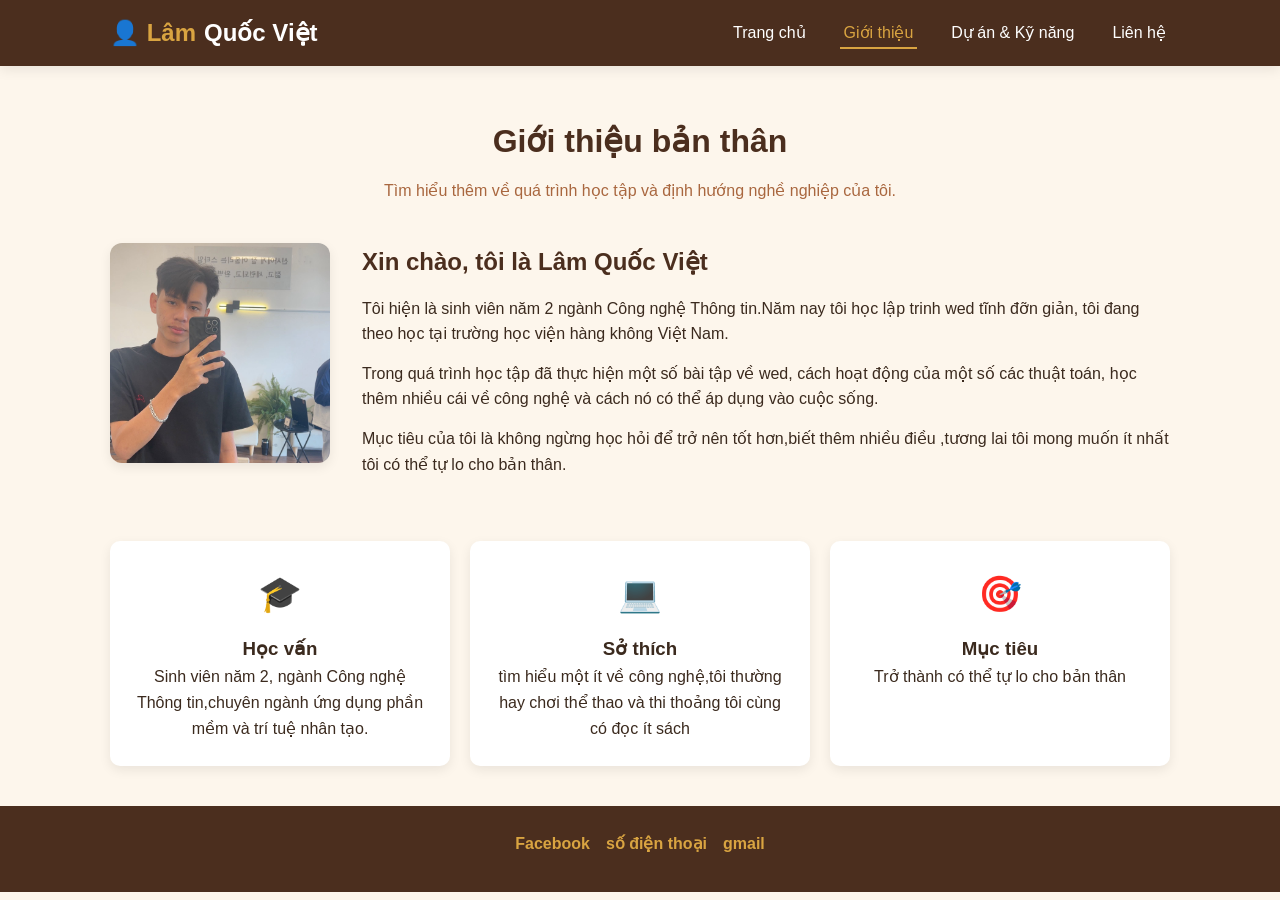
<file: about.html>
<!DOCTYPE html>
<html lang="vi">
<head>
<meta charset="UTF-8" />
<meta name="viewport" content="width=device-width, initial-scale=1.0" />
<title>Lâm Quóc Việt - Giới thiệu</title>
<link rel="stylesheet" href="css/style.css" />
</head>
<body>

<header>
  <nav class="navbar">
    <a href="index.html" class="logo">👤 Lâm<span>Quốc Việt</span></a>
    <ul class="nav-links" id="navLinks">
      <li><a href="index.html">Trang chủ</a></li>
      <li><a href="about.html" class="active">Giới thiệu</a></li>
      <li><a href="projects.html">Dự án &amp; Kỹ năng</a></li>
      <li><a href="contact.html">Liên hệ</a></li>
    </ul>
    <button class="menu-toggle" id="menuToggle" aria-label="Mở menu">
      <span></span><span></span><span></span>
    </button>
  </nav>
</header>

<section class="container" style="padding-top:50px;">
  <h1 class="section-title">Giới thiệu bản thân</h1>
  <p class="section-subtitle">Tìm hiểu thêm về quá trình học tập và định hướng nghề nghiệp của tôi.</p>

  <div class="about-flex">
    <img src="img/avatar.jpg" alt="Lâm Quốc Việt" />
    <div class="about-text">
      <h2>Xin chào, tôi là Lâm Quốc Việt</h2>
      <p>
        Tôi hiện là sinh viên năm 2 ngành Công nghệ Thông tin.Năm nay tôi học lập trinh wed tĩnh đỡn giản,
        tôi đang theo học tại trường học viện hàng không Việt Nam.
      </p>
      <p>
        Trong quá trình học tập đã thực hiện một số bài tập về wed, cách hoạt động của một số các thuật toán,
        học thêm nhiều cái về công nghệ và cách nó có thể áp dụng vào cuộc sống.
      </p>
      <p>
        Mục tiêu của tôi là không ngừng học hỏi để trở nên tốt hơn,biết thêm nhiều điều ,tương lai tôi mong muốn
        ít nhất tôi có thể tự lo cho bản thân.
      </p>
    </div>
  </div>

  <div class="values">
    <div class="value-box">
      <div class="icon">🎓</div>
      <h3>Học vấn</h3>
      <p>Sinh viên năm 2, ngành Công nghệ Thông tin,chuyên ngành ứng dụng phần mềm và trí tuệ nhân tạo.</p>
    </div>
    <div class="value-box">
      <div class="icon">💻</div>
      <h3>Sở thích</h3>
      <p>tìm hiểu một ít về công nghệ,tôi thường hay chơi thể thao và thi thoảng tôi cùng có đọc ít sách</p>
    </div>
    <div class="value-box">
      <div class="icon">🎯</div>
      <h3>Mục tiêu</h3>
      <p>Trở thành có thể tự lo cho bản thân </p>
    </div>
  </div>
</section>

<footer>
  <div class="socials">
    <a href="#">Facebook</a>
    <a href="#">số điện thoại</a>
    <a href="#">gmail</a>
  </div>
</footer>

<script src="js/main.js"></script>
</body>
</html>
</file>
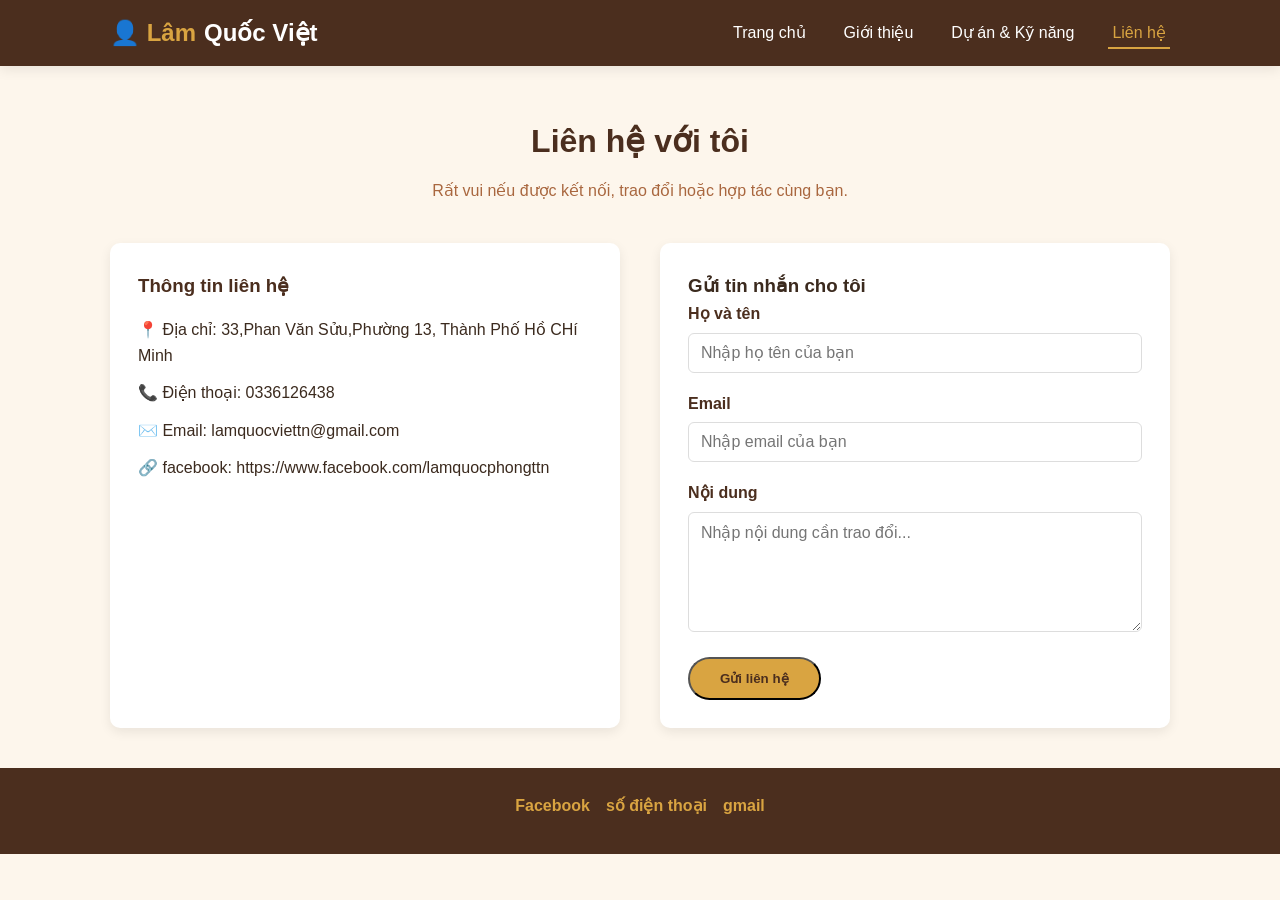
<file: contact.html>
<!DOCTYPE html>
<html lang="vi">
<head>
<meta charset="UTF-8" />
<meta name="viewport" content="width=device-width, initial-scale=1.0" />
<title>Lâm Quốc Việt - Liên hệ</title>
<link rel="stylesheet" href="css/style.css" />
</head>
<body>

<header>
  <nav class="navbar">
    <a href="index.html" class="logo">👤 Lâm<span>Quốc Việt</span></a>
    <ul class="nav-links" id="navLinks">
      <li><a href="index.html">Trang chủ</a></li>
      <li><a href="about.html">Giới thiệu</a></li>
      <li><a href="projects.html">Dự án &amp; Kỹ năng</a></li>
      <li><a href="contact.html" class="active">Liên hệ</a></li>
    </ul>
    <button class="menu-toggle" id="menuToggle" aria-label="Mở menu">
      <span></span><span></span><span></span>
    </button>
  </nav>
</header>

<section class="container" style="padding-top:50px;">
  <h1 class="section-title">Liên hệ với tôi</h1>
  <p class="section-subtitle">Rất vui nếu được kết nối, trao đổi hoặc hợp tác cùng bạn.</p>

  <div class="contact-wrap">
    <div class="contact-info">
      <h3>Thông tin liên hệ</h3>
      <p>📍 Địa chỉ: 33,Phan Văn Sửu,Phường 13, Thành Phố Hồ CHí Minh</p>
      <p>📞 Điện thoại: 0336126438</p>
      <p>✉️ Email: lamquocviettn@gmail.com</p>
      <p>🔗 facebook: https://www.facebook.com/lamquocphongttn</p>
    </div>

    <form class="contact-form" action="#" method="post">
      <h3>Gửi tin nhắn cho tôi</h3>
      <label for="name">Họ và tên</label>
      <input type="text" id="name" name="name" placeholder="Nhập họ tên của bạn" required />

      <label for="email">Email</label>
      <input type="email" id="email" name="email" placeholder="Nhập email của bạn" required />

      <label for="message">Nội dung</label>
      <textarea id="message" name="message" placeholder="Nhập nội dung cần trao đổi..." required></textarea>

      <button type="submit" class="btn">Gửi liên hệ</button>
    </form>
  </div>
</section>

<footer>
  <div class="socials">
    <a href="#">Facebook</a>
    <a hreGitHub>số điện thoại</a>
    <a href="#">gmail</a>
  </div>
</footer>

<script src="js/main.js"></script>
</body>
</html>
</file>
<file: css/style.css>
/* ============================================
   CÀ PHÊ HƯƠNG VIỆT - STYLE CHUNG
   ============================================ */

:root {
  --color-primary: #4b2e1e;
  --color-secondary: #a9673f;
  --color-accent: #d9a441;
  --color-light: #fdf6ec;
  --color-text: #3b2a1e;
  --color-white: #ffffff;
  --shadow: 0 4px 12px rgba(0, 0, 0, 0.08);
  --radius: 10px;
  --max-width: 1100px;
}

* {
  margin: 0;
  padding: 0;
  box-sizing: border-box;
}

html {
  scroll-behavior: smooth;
}

body {
  font-family: "Segoe UI", Tahoma, Geneva, Verdana, sans-serif;
  color: var(--color-text);
  background-color: var(--color-light);
  line-height: 1.6;
}

img {
  max-width: 100%;
  display: block;
}

a {
  text-decoration: none;
  color: inherit;
}

ul {
  list-style: none;
}

.container {
  max-width: var(--max-width);
  margin: 0 auto;
  padding: 0 20px;
}

/* ===== HEADER & NAV ===== */
header {
  background-color: var(--color-primary);
  color: var(--color-white);
  position: sticky;
  top: 0;
  z-index: 100;
  box-shadow: var(--shadow);
}

.navbar {
  display: flex;
  align-items: center;
  justify-content: space-between;
  max-width: var(--max-width);
  margin: 0 auto;
  padding: 14px 20px;
}

.logo {
  font-size: 1.5rem;
  font-weight: 700;
  color: var(--color-accent);
  display: flex;
  align-items: center;
  gap: 8px;
}

.logo span {
  color: var(--color-white);
}

.nav-links {
  display: flex;
  gap: 30px;
}

.nav-links a {
  font-weight: 500;
  padding: 6px 4px;
  border-bottom: 2px solid transparent;
  transition: border-color 0.25s, color 0.25s;
}

.nav-links a:hover,
.nav-links a.active {
  border-color: var(--color-accent);
  color: var(--color-accent);
}

.menu-toggle {
  display: none;
  flex-direction: column;
  gap: 5px;
  cursor: pointer;
  background: none;
  border: none;
}

.menu-toggle span {
  width: 26px;
  height: 3px;
  background-color: var(--color-white);
  border-radius: 2px;
}

/* ===== HERO ===== */
.hero {
  background: linear-gradient(rgba(30, 18, 10, 0.55), rgba(30, 18, 10, 0.55)),
    url("https://images.unsplash.com/photo-1495474472287-4d71bcdd2085?auto=format&fit=crop&w=1400&q=80")
      center/cover no-repeat;
  color: var(--color-white);
  text-align: center;
  padding: 110px 20px;
}

.hero h1 {
  font-size: 2.6rem;
  margin-bottom: 16px;
}

.hero p {
  font-size: 1.15rem;
  max-width: 600px;
  margin: 0 auto 28px;
}

.btn {
  display: inline-block;
  background-color: var(--color-accent);
  color: var(--color-primary);
  font-weight: 700;
  padding: 12px 30px;
  border-radius: 30px;
  transition: transform 0.2s, background-color 0.2s;
}

.btn:hover {
  background-color: var(--color-white);
  transform: translateY(-2px);
}

/* ===== SECTIONS ===== */
section {
  padding: 60px 0;
}

.section-title {
  text-align: center;
  font-size: 2rem;
  color: var(--color-primary);
  margin-bottom: 10px;
}

.section-subtitle {
  text-align: center;
  color: var(--color-secondary);
  margin-bottom: 40px;
  max-width: 650px;
  margin-left: auto;
  margin-right: auto;
}

/* ===== CARDS / GRID ===== */
.grid {
  display: grid;
  grid-template-columns: repeat(3, 1fr);
  gap: 25px;
}

.card {
  background-color: var(--color-white);
  border-radius: var(--radius);
  overflow: hidden;
  box-shadow: var(--shadow);
  transition: transform 0.25s;
}

.card:hover {
  transform: translateY(-6px);
}

.card img {
  width: 100%;
  height: 190px;
  object-fit: cover;
}

.card-body {
  padding: 18px;
}

.card-body h3 {
  color: var(--color-primary);
  margin-bottom: 8px;
}

.price {
  display: inline-block;
  margin-top: 10px;
  font-weight: 700;
  color: var(--color-secondary);
}

/* ===== ABOUT PAGE ===== */
.about-flex {
  display: flex;
  align-items: center;
  gap: 40px;
  flex-wrap: wrap;
}

.about-flex img {
  flex: 1 1 350px;
  border-radius: var(--radius);
  box-shadow: var(--shadow);
}

.about-text {
  flex: 1 1 400px;
}

.about-text h2 {
  color: var(--color-primary);
  margin-bottom: 14px;
}

.about-text p {
  margin-bottom: 14px;
}

.values {
  display: grid;
  grid-template-columns: repeat(3, 1fr);
  gap: 20px;
  margin-top: 50px;
}

.value-box {
  background-color: var(--color-white);
  border-radius: var(--radius);
  padding: 25px;
  text-align: center;
  box-shadow: var(--shadow);
}

.value-box .icon {
  font-size: 2.2rem;
  margin-bottom: 12px;
}

/* ===== CONTACT PAGE ===== */
.contact-wrap {
  display: flex;
  gap: 40px;
  flex-wrap: wrap;
}

.contact-info,
.contact-form {
  flex: 1 1 350px;
  background-color: var(--color-white);
  padding: 28px;
  border-radius: var(--radius);
  box-shadow: var(--shadow);
}

.contact-info h3 {
  color: var(--color-primary);
  margin-bottom: 16px;
}

.contact-info p {
  margin-bottom: 12px;
}

.contact-form label {
  display: block;
  margin-bottom: 6px;
  font-weight: 600;
  color: var(--color-primary);
}

.contact-form input,
.contact-form textarea {
  width: 100%;
  padding: 10px 12px;
  margin-bottom: 18px;
  border: 1px solid #ddd;
  border-radius: 6px;
  font-family: inherit;
  font-size: 1rem;
}

.contact-form textarea {
  resize: vertical;
  min-height: 120px;
}

.map-frame {
  margin-top: 40px;
  border-radius: var(--radius);
  overflow: hidden;
  box-shadow: var(--shadow);
}

.map-frame iframe {
  width: 100%;
  height: 320px;
  border: 0;
}

/* ===== FOOTER ===== */
footer {
  background-color: var(--color-primary);
  color: var(--color-white);
  text-align: center;
  padding: 25px 20px;
  margin-top: 40px;
}

footer p {
  font-size: 0.9rem;
  opacity: 0.85;
}

footer .socials {
  margin-bottom: 10px;
  display: flex;
  justify-content: center;
  gap: 16px;
}

footer .socials a {
  color: var(--color-accent);
  font-weight: 600;
}

/* ===== RESPONSIVE ===== */
@media (max-width: 850px) {
  .grid,
  .values {
    grid-template-columns: repeat(2, 1fr);
  }
}

@media (max-width: 700px) {
  .nav-links {
    position: absolute;
    top: 100%;
    left: 0;
    right: 0;
    background-color: var(--color-primary);
    flex-direction: column;
    align-items: center;
    gap: 0;
    max-height: 0;
    overflow: hidden;
    transition: max-height 0.3s ease;
  }

  .nav-links.open {
       max-height: 300px;
  }

  .nav-links a {
    padding: 14px;
    width: 100%;
    text-align: center;
  }

  .menu-toggle {
    display: flex;
  }

  .hero h1 {
    font-size: 2rem;
  }

  .about-flex {
    flex-direction: column;
  }
}

.about-flex {
  display: flex;
  align-items: flex-start;
  gap: 32px;
  flex-wrap: wrap;
  margin-top: 20px;
}
.about-flex img {
  flex: 0 0 220px;
  width: 220px;
  height: 220px;
  object-fit: cover;
  border-radius: 12px;
  flex-shrink: 0;
}

.about-text {
  flex: 1;
  min-width: 250px;
}

@media (max-width: 500px) {
  .grid,
  .values {
    grid-template-columns: 1fr;
  }
}
</file>
